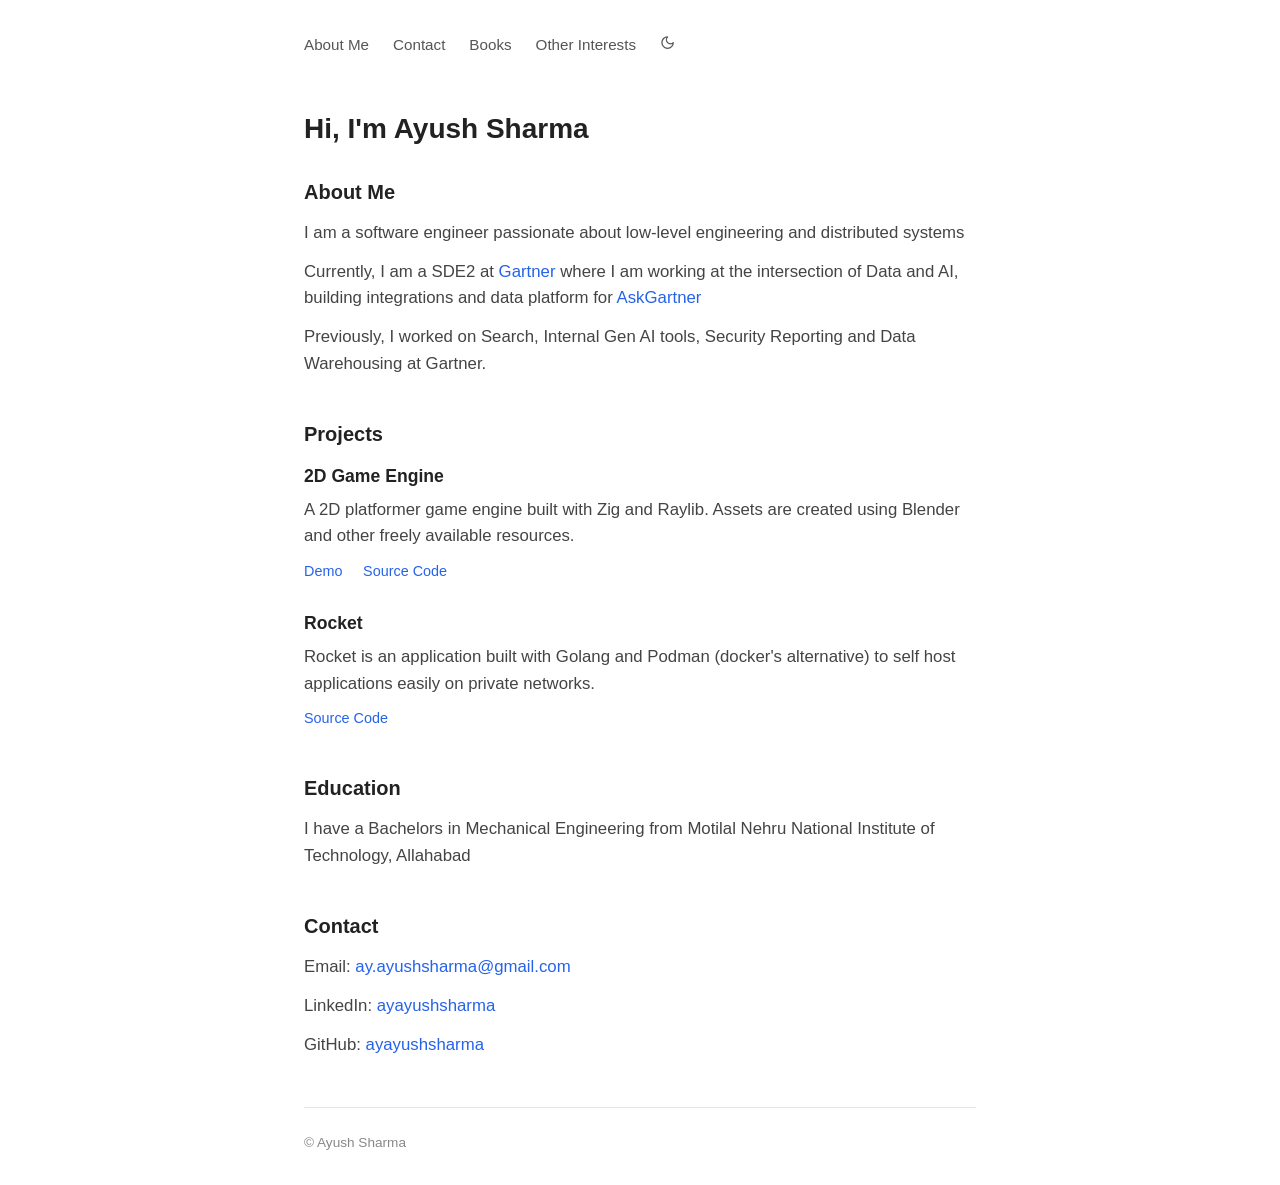
<file: index.html>
<!doctype html>
<html lang="en-us">
    <head>
        <meta charset="utf-8" />
        <meta
            content="width=device-width,initial-scale=1.0,minimum-scale=1.0,shrink-to-fit=no"
            name="viewport"
        />
        <meta http-equiv="Content-Type" content="text/html; charset=utf-8" />
        <title>Hi from Ayush Sharma</title>
        <link
            rel="stylesheet"
            type="text/css"
            media="screen"
            href="static/css/style.css"
        />
    </head>
    <body>
        <div id="nav-placeholder"></div>
        <h1>Hi, I'm Ayush Sharma</h1>
        <section id="about">
            <h2>About Me</h2>
            <p>
                I am a software engineer passionate about low-level engineering
                and distributed systems
            </p>
            <p>
                Currently, I am a SDE2 at
                <a target="_blank" href="https://gartner.com/">Gartner</a>
                where I am working at the intersection of Data and AI, building
                integrations and data platform for
                <a
                    target="_blank"
                    href="https://www.gartner.com/en/products/ask-gartner"
                    >AskGartner</a
                >
            </p>
            <p>
                Previously, I worked on Search, Internal Gen AI tools, Security
                Reporting and Data Warehousing at Gartner.
            </p>
        </section>
        <section id="projects">
            <h2>Projects</h2>
            <div class="project-item">
                <h3>2D Game Engine</h3>
                <p>
                    A 2D platformer game engine built with Zig and Raylib.
                    Assets are created using Blender and other freely available
                    resources.
                </p>
                <a
                    target="_blank"
                    href="https://ayayushsharma.github.io/engine/"
                    >Demo</a
                >
                <a
                    target="_blank"
                    href="https://github.com/ayayushsharma/engine"
                    >Source Code</a
                >
            </div>
            <div class="project-item">
                <h3>Rocket</h3>
                <p>
                    Rocket is an application built with Golang and Podman
                    (docker's alternative) to self host applications easily on
                    private networks.
                </p>
                <a
                    target="_blank"
                    href="https://github.com/ayayushsharma/rocket"
                    >Source Code</a
                >
            </div>
        </section>
        <section id="education">
            <h2>Education</h2>
            <p>
                I have a Bachelors in Mechanical Engineering from Motilal Nehru
                National Institute of Technology, Allahabad
            </p>
        </section>
        <section id="contact">
            <h2>Contact</h2>
            <!-- Add your contact information here -->
            <p>
                Email:
                <a href="mailto:ay.ayushsharma+homepage@gmail.com"
                    >ay.ayushsharma@gmail.com</a
                >
            </p>
            <p>
                LinkedIn:
                <a
                    target="_blank"
                    href="https://www.linkedin.com/in/ayayushsharma/"
                    >ayayushsharma</a
                >
            </p>
            <p>
                GitHub:
                <a target="_blank" href="https://github.com/ayayushsharma"
                    >ayayushsharma</a
                >
            </p>
        </section>
        <div id="footer-placeholder"></div>
        <script type="text/javascript" src="static/js/layout.js"></script>
    </body>
</html>
</file>
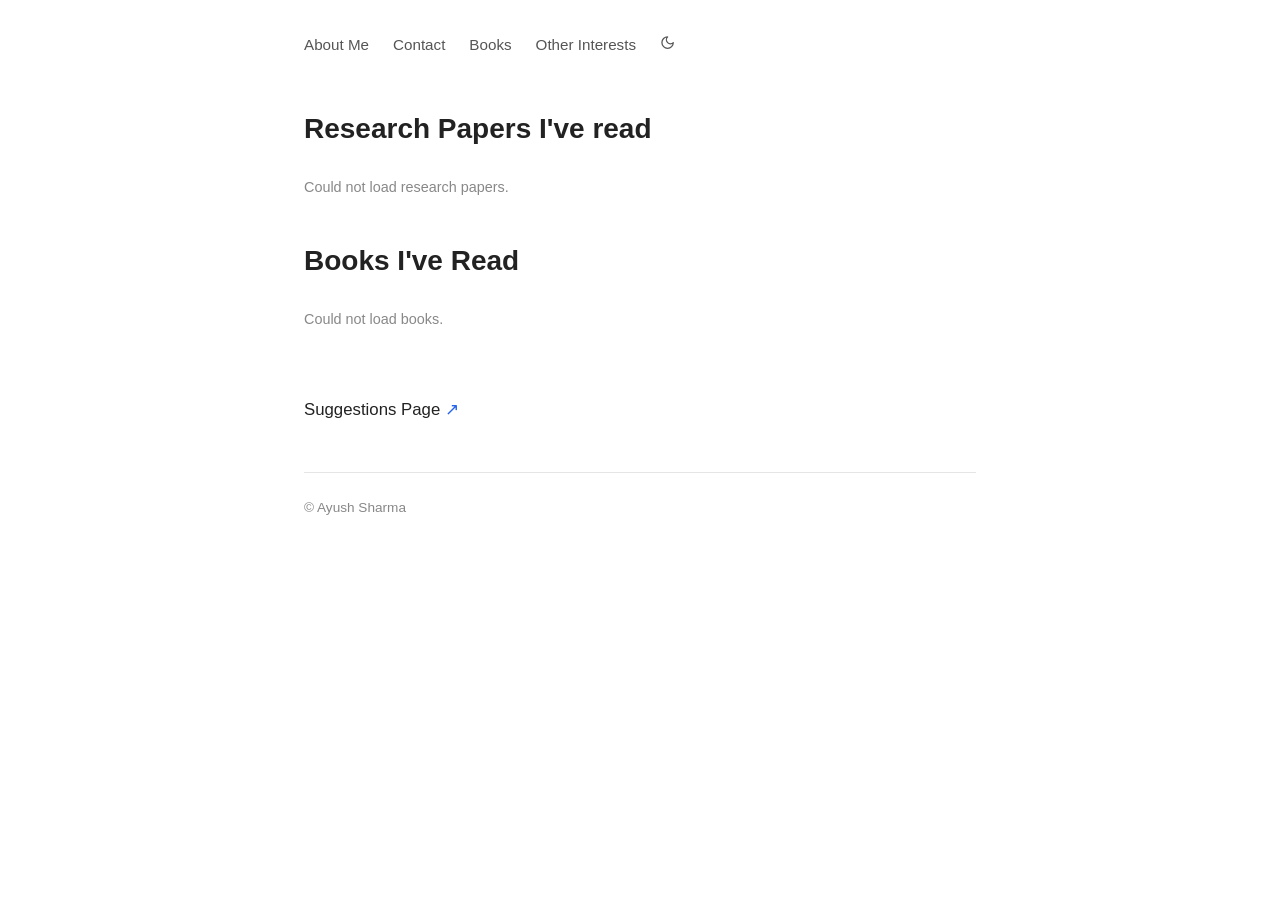
<file: books.html>
<!doctype html>
<html lang="en-us">
    <head>
        <meta charset="utf-8" />
        <meta http-equiv="Content-Type" content="text/html; charset=utf-8" />
        <meta
            content="width=device-width,initial-scale=1.0,minimum-scale=1.0,shrink-to-fit=no"
            name="viewport"
        />
        <title>Books Read - Ayush Sharma</title>
        <link
            rel="stylesheet"
            type="text/css"
            media="screen"
            href="static/css/style.css"
        />
    </head>
    <body>
        <div id="nav-placeholder"></div>
        <section>
            <h1>Research Papers I've read</h1>
            <div id="research-papers">
                <p class="paper-status">Loading…</p>
            </div>
        </section>
        <section>
            <h1>Books I've Read</h1>
            <div id="books">
                <p class="paper-status">Loading…</p>
            </div>
        </section>
        <br />
        <p>
            Suggestions Page
            <a
                href="https://docs.google.com/spreadsheets/d/1vDVdopw7tYpQ54LE9lItyS8LsAY2LETn20IarGSocrk/edit?pli=1&gid=0#gid=0"
                >↗
            </a>
        </p>
        <div id="footer-placeholder"></div>
        <script type="text/javascript" src="static/js/layout.js"></script>
        <script type="text/javascript" src="static/js/books.js"></script>
        <script type="text/javascript" src="static/js/papers.js"></script>
    </body>
</html>
</file>
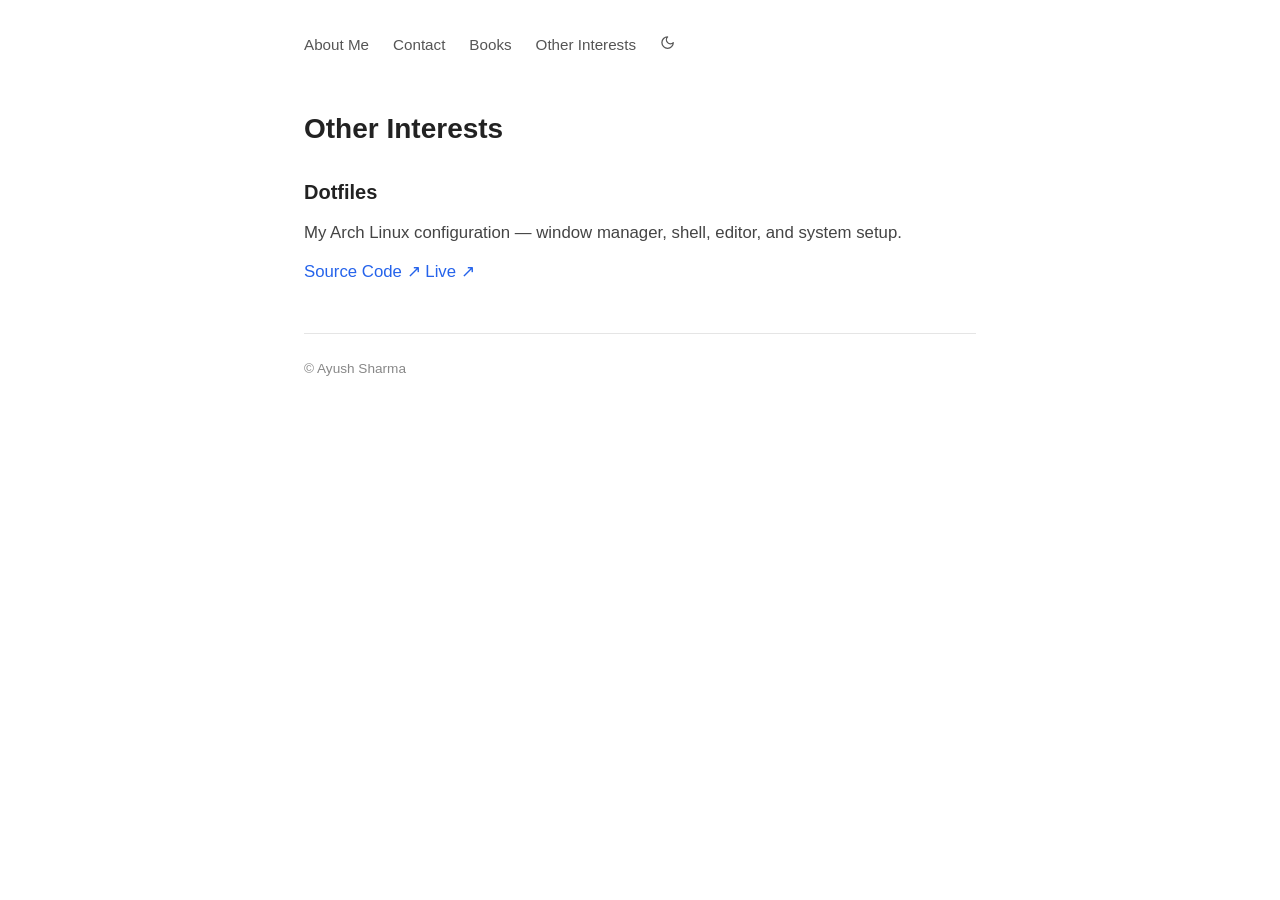
<file: other.html>
<!doctype html>
<html lang="en-us">
    <head>
        <meta charset="utf-8" />
        <meta http-equiv="Content-Type" content="text/html; charset=utf-8" />
        <meta
            content="width=device-width,initial-scale=1.0,minimum-scale=1.0,shrink-to-fit=no"
            name="viewport"
        />
        <title>Other Interests - Ayush Sharma</title>
        <link
            rel="stylesheet"
            type="text/css"
            media="screen"
            href="static/css/style.css"
        />
    </head>
    <body>
        <div id="nav-placeholder"></div>
        <h1>Other Interests</h1>
        <section>
            <h2>Dotfiles</h2>
            <p>
                My Arch Linux configuration — window manager, shell, editor, and
                system setup.
            </p>
            <a target="_blank" href="https://github.com/ayayushsharma/.dotfiles"
                >Source Code ↗</a
            >
            <a target="_blank" href="http://conf.sharmaayush.com/">Live ↗</a>
        </section>
        <div id="footer-placeholder"></div>
        <script type="text/javascript" src="static/js/layout.js"></script>
    </body>
</html>
</file>
<file: static/css/style.css>
:root {
    --bg: #ffffff;
    --text: #222222;
    --text-secondary: #444444;
    --text-muted: #888888;
    --link: #2563eb;
    --nav-link: #555555;
    --nav-hover: #000000;
    --border: #e5e5e5;
}

[data-theme="dark"] {
    --bg: #0d1117;
    --text: #e6edf3;
    --text-secondary: #b1bac4;
    --text-muted: #6e7681;
    --link: #58a6ff;
    --nav-link: #8b949e;
    --nav-hover: #f0f6fc;
    --border: #30363d;
}

* {
    margin: 0;
    padding: 0;
    box-sizing: border-box;
}

body {
    font-family:
        -apple-system, BlinkMacSystemFont, "Segoe UI", Roboto, Oxygen, Ubuntu,
        Cantarell, sans-serif;
    font-size: 1.05rem;
    font-weight: 450;
    line-height: 1.6;
    color: var(--text);
    background-color: var(--bg);
    max-width: 720px;
    margin: 0 auto;
    padding: 2rem 1.5rem;
    transition:
        background-color 0.2s ease,
        color 0.2s ease;
}

nav ul {
    list-style: none;
    display: flex;
    align-items: center;
    gap: 1.5rem;
    padding: 0;
    margin-bottom: 2.5rem;
}

nav a {
    color: var(--nav-link);
    text-decoration: none;
    font-size: 0.95rem;
}

nav a:hover {
    color: var(--nav-hover);
}

.theme-toggle {
    background: none;
    border: none;
    cursor: pointer;
    font-size: 0.95rem;
    padding: 0;
    color: var(--nav-link);
    line-height: 1;
    display: inline-flex;
    align-items: center;
    justify-content: center;
}

.theme-toggle:hover {
    color: var(--nav-hover);
}

.theme-toggle svg {
    width: 1em;
    height: 1em;
}

.icon-moon {
    display: block;
}

.icon-sun {
    display: none;
}

[data-theme="dark"] .icon-moon {
    display: none;
}

[data-theme="dark"] .icon-sun {
    display: block;
}

h1 {
    font-size: 1.75rem;
    font-weight: 700;
    margin-bottom: 1.5rem;
}

h2 {
    font-size: 1.25rem;
    font-weight: 600;
    margin-bottom: 0.75rem;
    color: var(--text);
}

h3 {
    font-size: 1.1rem;
    font-weight: 600;
    margin-bottom: 0.4rem;
}

section {
    margin-bottom: 2.5rem;
}

section p {
    margin-bottom: 0.75rem;
    color: var(--text-secondary);
}

a {
    color: var(--link);
    text-decoration: none;
}

a:hover {
    text-decoration: underline;
}

.project-item {
    margin-bottom: 1.5rem;
}

.project-item p {
    margin-bottom: 0.5rem;
}

.project-item a {
    margin-right: 1rem;
    font-size: 0.9rem;
}

.paper-group h2 {
    margin-top: 1.5rem;
}

.paper-group details {
    margin: 0.5rem 0;
}

.paper-group summary {
    cursor: pointer;
    font-size: 0.85rem;
    color: var(--text-muted);
}

.paper-status {
    color: var(--text-muted);
    font-size: 0.9rem;
}

.paper-meta {
    font-size: 0.85rem;
    color: var(--text-muted);
}

footer {
    margin-top: 3rem;
    padding-top: 1.5rem;
    border-top: 1px solid var(--border);
    font-size: 0.85rem;
    color: var(--text-muted);
}

ul {
    padding-left: 1.25rem;
    color: var(--text-secondary);
}

ul li {
    margin-bottom: 0.5rem;
}

@media (max-width: 600px) {
    body {
        padding: 1.25rem 0.75rem;
    }
    nav ul {
        gap: 1rem;
        flex-wrap: wrap;
    }
    h1 {
        font-size: 1.6rem;
    }
    h2 {
        font-size: 1.35rem;
    }
    h3 {
        font-size: 1.15rem;
    }
}
</file>
